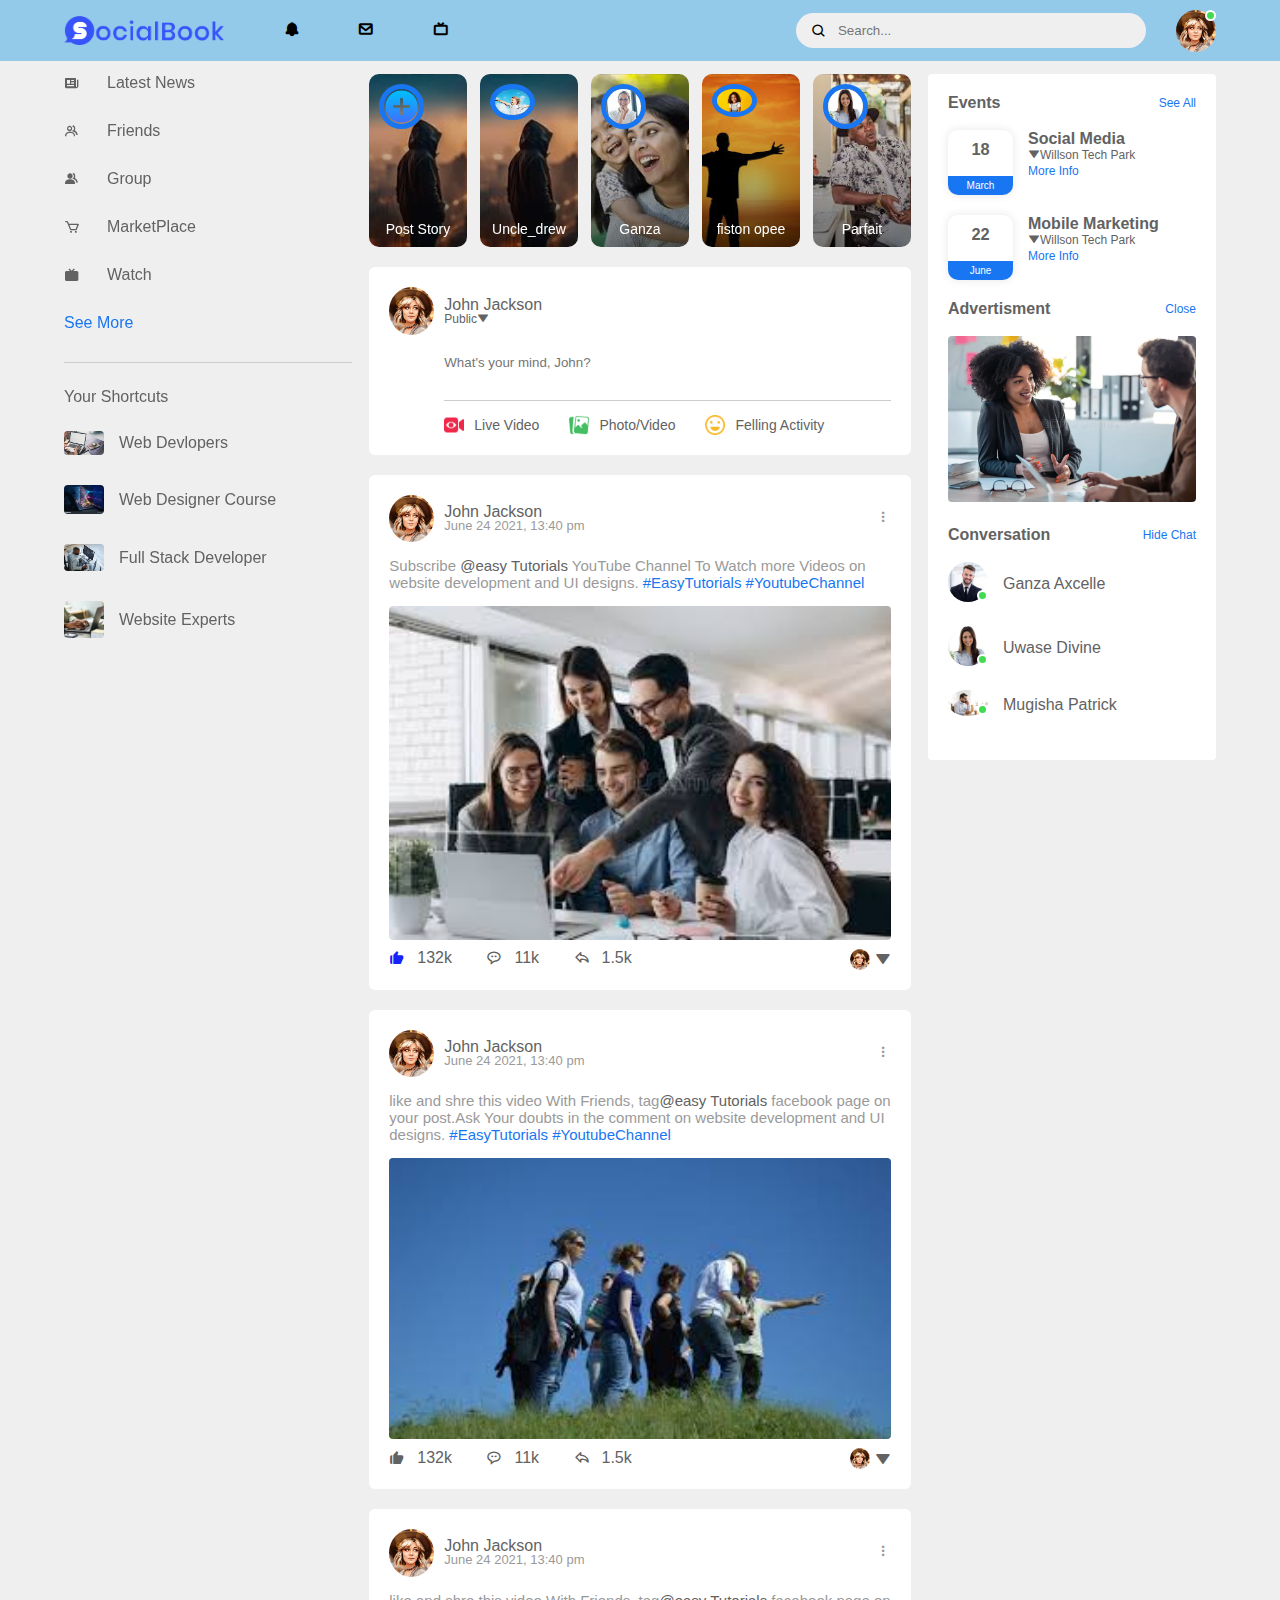
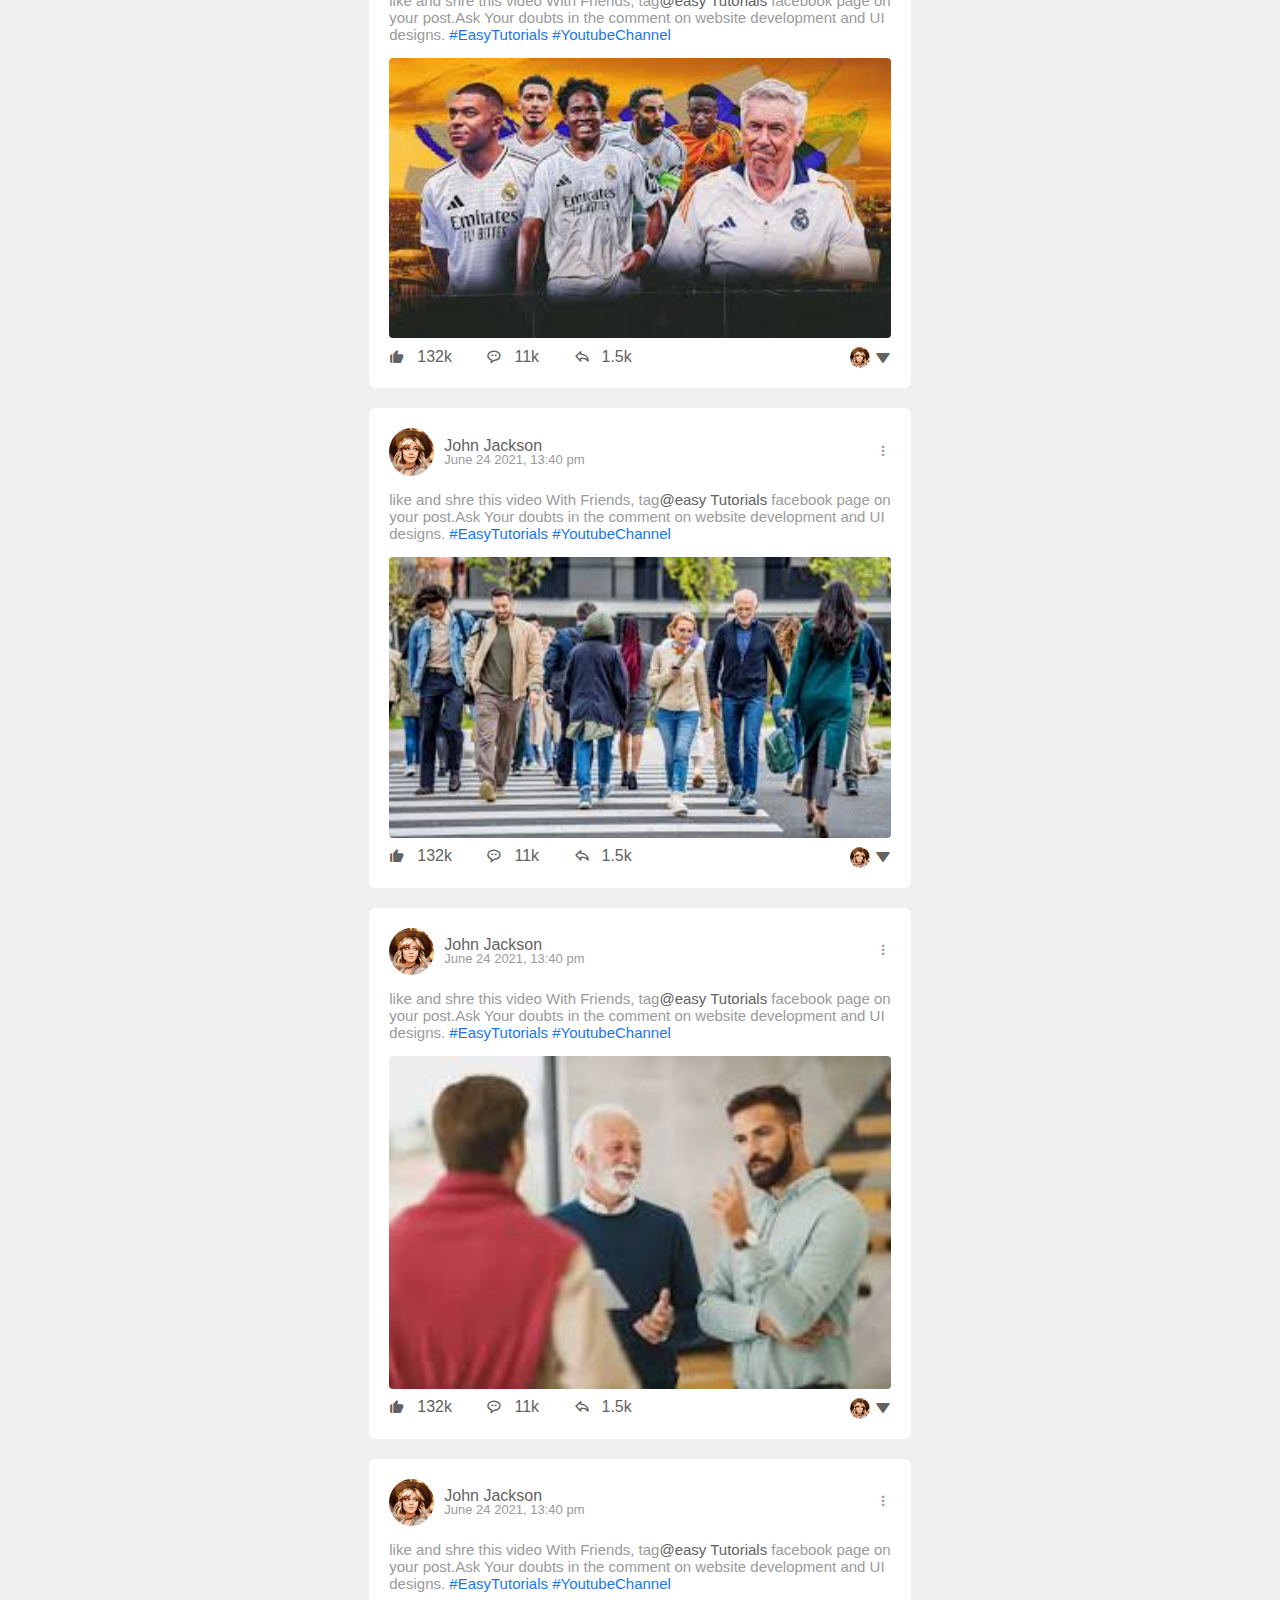
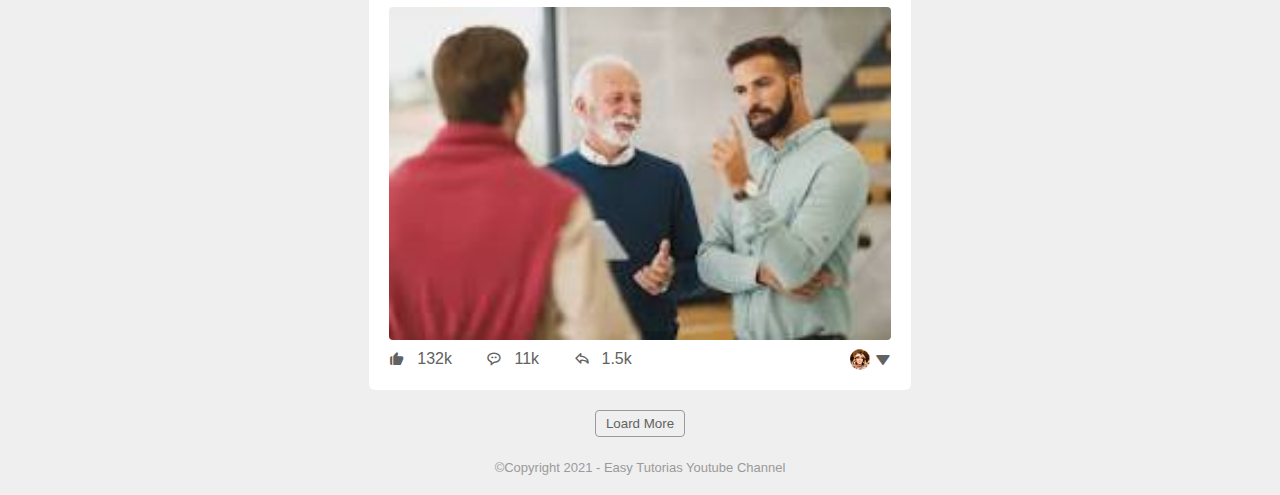
<file: index.html>
<!DOCTYPE html>
<html lang="en">
<head>
    <meta charset="UTF-8">
    <meta name="viewport" content="width=device-width, initial-scale=1.0">
    <title>Document</title>
    <link href='https://unpkg.com/boxicons@2.1.4/css/boxicons.min.css' rel='stylesheet'>
    <link rel="stylesheet" href="style.css">
</head>
<body>
  
    

<nav>
<!-- NAV LEFT -->
<div class="nav-left">
    <img src="images/SoicalBook_logo_2020Mar@1x.png" class="logo">
    <ul>
        <li><i class='bx bxs-bell'></i></li>
        <li><i class='bx bx-envelope' ></i></li>
        <li><i class='bx bx-tv'></i></i></li>
    </ul>
</div>
<!-- Nav right -->
<div class="nav-right">
    <div class="search-box">
        <i class='bx bx-search'></i>
        <input type="text" placeholder="Search...">
    </div>

    <div class="nav-user-icon online " onclick="settingsMenuToggler()">
        <img src="images/profile.jpg">
    </div>
    <div class="menu">
        <i class='bx bx-menu'></i>
    </div>
</div>    
    <!--------------------- Settings Menu--------------- -->
<div class="settings-menu">
    <div class="settings-menu-inner">
        <div class="user-profile">
            <img src="images/profile.jpg">
            <div>
              <p>John Jackson</p>
              <a href="#">See your Profile</a>
            </div>
        </div>   
        <hr>
        <div class="user-profile">
            <i class='bx bxs-comment-dots' style="
            width: 38px;
            margin-right: 10px;
            border-radius: 50%;
            font-size: 30px;"></i>
            <div>
              <p>Give Feedback</p>
              <a href="#">Help Us to improve the new design</a>
            </div>
        </div> 
        <hr>
<div class="settings-links" >
    <i class='bx bx-cog'></i>
    <a href="#">Setting & Privacy <i class='bx bx-chevron-right' style="width: 10px;"></i></a>
</div>
<div class="settings-links" >
    <i class='bx bx-question-mark'></i>
    <a href="#">Help & Support <i class='bx bx-chevron-right' style="width: 10px;"></i></a>
</div>
<div class="settings-links" >
    <i class='bx bxs-moon' ></i>
    <a href="#">Display & Accessibilty<i class='bx bx-chevron-right' style="width: 10px;"></i></a>
</div>
<div class="settings-links" >
    <i class='bx bx-log-out'></i>
    <a href="#">logout<i class='bx bx-chevron-right' style="width: 10px;"></i></a>
</div>




    </div>
 
</div>
</nav>


<div class="container">
    <!--------------------- Left-sidebar---------------- -->
    <div class="left-sidebar">
     <div class="imp-links">
     <a href="#"><i class='bx bxs-news'></i>Latest News</a>
     <a href="#"><i class='bx bx-group'></i>Friends</a>
     <a href="#"><i class='bx bxs-group' ></i>Group</a>
     <a href="#"><i class='bx bx-cart' ></i>MarketPlace</a>
     <a href="#"><i class='bx bxs-tv' ></i>Watch</a>
     <a href="#">See More</a>
    </div>
    <div class="shortcut-links">
        <p>Your Shortcuts</p>
        <a href="#"><img src="images/shortcut1.jpg">Web Devlopers</a>
        <a href="#"><img src="images/shortcut2.jpg">Web Designer Course</a>
        <a href="#"><img src="images/shortcut3.jpg">Full Stack Developer</a>
        <a href="#"><img src="images/shortcut4.jpg">Website Experts</a>
    </div>
    </div>
    <!-- ----------------- Main Content ----------------- -->

    <div class="main-content">
    
        <div class="story-garelly">
            <div class="story">
   <img src="images/upload1.png">
  <p>Post Story</p>
        </div>
    <div class="story">
        <img src="images/member10.jpeg">
        <p>Uncle_drew</p>
       </div> 
       <div class="story story2">
        <img src="images/member4.jpeg">
       <p>Ganza<p>
        </div>  
        <div class="story story3">
        <img src="images/member11.jpeg">
        <p>fiston opee</p>
         </div>   
         <div class="story story4">
            <img src="images/member1.jpeg">
           <p>Parfait</p>
            </div>    
    </div>

   <div class="writ-post-container">
    <div class="user-profile">
        <img src="images/profile.jpg">
        <div>
          <p>John Jackson</p>
          <small>Public<i class='bx bxs-down-arrow'></i></small>
        </div>
    </div>
    <div class="post-input-container">
        <textarea rows="3" placeholder="What's your mind, John?"></textarea>
        <div class="add-post-links">
            <a href="#"><img src="images/yewe.png">Live Video</a>
            <a href="#"><img src="images/photoo.png">Photo/Video</a>
            <a href="#"><img src="images/emoji.png">Felling Activity</a>
        </div>
    </div>
   </div>
<div class="post-container">
    <div class="post-row">
        <div class="user-profile">
            <img src="images/profile.jpg">
            <div>
              <p>John Jackson</p>
              <span>June 24 2021, 13:40 pm</span>
            </div>
        </div>
        <a href="#"><i class='bx bx-dots-vertical-rounded'></i></a>
    </div>
 
    <p class="post-text">Subscribe <span>@easy Tutorials</span> YouTube Channel To Watch more Videos 
        on website development and UI designs. <a href="#">#EasyTutorials</a> <a href="#">#YoutubeChannel</a></p>
        <img src="images/group.jpeg" class="post-img">

        <div class="post-row">
            <div class="activity-icons">
            <div><i class='bx bxs-like'style="color: #1821fa;"></i>132k</div>
            <div><i class='bx bx-message-rounded-dots'></i>11k</div>
            <div><i class='bx bx-share'></i>1.5k</div>
            </div>
            <div class="post-profile-icon">
<img src="images/profile.jpg"><i class='bx bxs-down-arrow' ></i>
            </div>
        </div>
</div>

<div class="post-container">
    <div class="post-row">
        <div class="user-profile">
            <img src="images/profile.jpg">
            <div>
              <p>John Jackson</p>
              <span>June 24 2021, 13:40 pm</span>
            </div>
        </div>
        <a href="#"><i class='bx bx-dots-vertical-rounded'></i></a>
    </div>
 
    <p class="post-text">like and shre this video With Friends, tag<span>@easy Tutorials</span> facebook page on
        your post.Ask Your
         doubts in the comment
        on website development and UI designs. <a href="#">#EasyTutorials</a> <a href="#">#YoutubeChannel</a></p>
        <img src="images/tour.jpeg" class="post-img">

        <div class="post-row">
            <div class="activity-icons">
            <div><i class='bx bxs-like'></i>132k</div>
            <div><i class='bx bx-message-rounded-dots'></i>11k</div>
            <div><i class='bx bx-share'></i>1.5k</div>
            </div>
            <div class="post-profile-icon">
<img src="images/profile.jpg"><i class='bx bxs-down-arrow' ></i>
            </div>
        </div>
</div>
<div class="post-container">
    <div class="post-row">
        <div class="user-profile">
            <img src="images/profile.jpg">
            <div>
              <p>John Jackson</p>
              <span>June 24 2021, 13:40 pm</span>
            </div>
        </div>
        <a href="#"><i class='bx bx-dots-vertical-rounded'></i></a>
    </div>
 
    <p class="post-text">like and shre this video With Friends, tag<span>@easy Tutorials</span> facebook page on
        your post.Ask Your
         doubts in the comment
        on website development and UI designs. <a href="#">#EasyTutorials</a> <a href="#">#YoutubeChannel</a></p>
        <img src="images/real.jpeg" class="post-img">

        <div class="post-row">
            <div class="activity-icons">
            <div><i class='bx bxs-like'></i>132k</div>
            <div><i class='bx bx-message-rounded-dots'></i>11k</div>
            <div><i class='bx bx-share'></i>1.5k</div>
            </div>
            <div class="post-profile-icon">
     <img src="images/profile.jpg"><i class='bx bxs-down-arrow' ></i>
            </div>
        </div>
</div>
<div class="post-container">
    <div class="post-row">
        <div class="user-profile">
            <img src="images/profile.jpg">
            <div>
              <p>John Jackson</p>
              <span>June 24 2021, 13:40 pm</span>
            </div>
        </div>
        <a href="#"><i class='bx bx-dots-vertical-rounded'></i></a>
    </div>
 
    <p class="post-text">like and shre this video With Friends, tag<span>@easy Tutorials</span> facebook page on
        your post.Ask Your
         doubts in the comment
        on website development and UI designs. <a href="#">#EasyTutorials</a> <a href="#">#YoutubeChannel</a></p>
         <img src="images/image5.jpeg" class="post-img">

        <div class="post-row">
            <div class="activity-icons">
            <div><i class='bx bxs-like'></i>132k</div>
            <div><i class='bx bx-message-rounded-dots'></i>11k</div>
            <div><i class='bx bx-share'></i>1.5k</div>
            </div>
            <div class="post-profile-icon">
     <img src="images/profile.jpg"><i class='bx bxs-down-arrow' ></i>
            </div>
        </div>
</div>
<div class="post-container">
    <div class="post-row">
        <div class="user-profile">
            <img src="images/profile.jpg">
            <div>
              <p>John Jackson</p>
              <span>June 24 2021, 13:40 pm</span>
            </div>
        </div>
        <a href="#"><i class='bx bx-dots-vertical-rounded'></i></a>
    </div>
 
    <p class="post-text">like and shre this video With Friends, tag<span>@easy Tutorials</span> facebook page on
        your post.Ask Your
         doubts in the comment
        on website development and UI designs. <a href="#">#EasyTutorials</a> <a href="#">#YoutubeChannel</a></p>
         <img src="images/image3.jpeg" class="post-img">

        <div class="post-row">
            <div class="activity-icons">
            <div><i class='bx bxs-like'></i>132k</div>
            <div><i class='bx bx-message-rounded-dots'></i>11k</div>
            <div><i class='bx bx-share'></i>1.5k</div>
            </div>
            <div class="post-profile-icon">
     <img src="images/profile.jpg"><i class='bx bxs-down-arrow' ></i>
            </div>
        </div>
</div>
<div class="post-container">
    <div class="post-row">
        <div class="user-profile">
            <img src="images/profile.jpg">
            <div>
              <p>John Jackson</p>
              <span>June 24 2021, 13:40 pm</span>
            </div>
        </div>
        <a href="#"><i class='bx bx-dots-vertical-rounded'></i></a>
    </div>
 
    <p class="post-text">like and shre this video With Friends, tag<span>@easy Tutorials</span> facebook page on
        your post.Ask Your
         doubts in the comment
        on website development and UI designs. <a href="#">#EasyTutorials</a> <a href="#">#YoutubeChannel</a></p>
         <img src="images/image3.jpeg" class="post-img">

        <div class="post-row">
            <div class="activity-icons">
            <div><i class='bx bxs-like'></i>132k</div>
            <div><i class='bx bx-message-rounded-dots'></i>11k</div>
            <div><i class='bx bx-share'></i>1.5k</div>
            </div>
            <div class="post-profile-icon">
     <img src="images/profile.jpg"><i class='bx bxs-down-arrow' ></i>
            </div>
        </div>
</div>


   <button type="button" class="load-more-btn">Loard More</button>



    </div>
    <!-- ------------------- Right Sidebar -------------------- -->
    <div class="right-sidebar">



        <div class="sidebar-title">
            <h4>Events</h4>
            <a href="#">See All</a>
        </div>

  <div class="event">
    <div class="left-event">
        <h3>18</h3>
        <span>March</span>
    </div>
    <div class="right-event">
        <h4>Social Media</h4>
        <p><i class='bx bxs-down-arrow'></i>Willson Tech Park</p>
        <a href="#">More Info</a>
    </div>
  </div>
  <div class="event">
    <div class="left-event">
        <h3>22</h3>
        <span>June</span>
    </div>
    <div class="right-event">
        <h4>Mobile Marketing</h4>
        <p><i class='bx bxs-down-arrow'></i>Willson Tech Park</p>
        <a href="#">More Info</a>
    </div>


  </div>
  <div class="sidebar-title">
    <h4>Advertisment</h4>
    <a href="#">Close</a>
</div>

<img src="images/advertise.webp" class="sidebar-ads">
       
<div class="sidebar-title">
    <h4>Conversation</h4>
    <a href="#">Hide Chat</a>
</div>

<div class="online-list">
    <div class="online">
        <img src="images/member2.jpeg">
    </div>
    <p>Ganza Axcelle</p>
</div>
<div class="online-list">
    <div class="online">
        <img src="images/member1.jpeg">
    </div>
    <p>Uwase Divine</p>
</div>
<div class="online-list">
    <div class="online">
        <img src="images/member3.jpeg">
    </div>
    <p>Mugisha Patrick</p>
</div>












    </div>
</div>

<div class="footer">
    <p>&copy;Copyright 2021 - Easy Tutorias Youtube Channel</p>
</div>








<script src="script.js"></script>


</body>
</html>
</file>
<file: style.css>
*{
    margin: 0;
    padding: 0;
    box-sizing: border-box;
    font-family: 'poppins', sans-serif;
}
body{
    background: #efefef;
}
nav{
    display: flex;
    align-items: center;
    justify-content: space-between;
    background: #94cae9;
    padding: 5px 5%;
    position: sticky;
    top: 0;
    z-index: 100;
}
.logo{
    width: 160px;
    margin-right: 45px;
}
.nav-left,.nav-right{
    display: flex;
    align-items: center;
}
.nav-left ul li{
    list-style: none;
    display: inline-block;
}
.nav-left ul li .bx{
    width: 40px;
    margin: 0 15px;
    font-weight: bold;
}
.nav-right .menu{
    color: #000;
    font-size: 35px;
    margin-left: 25px;
    display: none;
}
.nav-user-icon img{
    width: 40px;
    border-radius: 50%;
    cursor: pointer;
}
.nav-user-icon{
    margin-left: 30px;
    margin-top: 5px;
}
.search-box{
    background: #efefef;
    width: 350px;
    border-radius: 20px;
    display: flex;
    align-items: center;
    padding: 0 15px;
}
.search-box .bx{
    width: 18px;
}
.search-box input{
    width: 100%;
    background: transparent;
    padding: 10px;
    outline: none;
    border: 0;
}
.online{
    position: relative;
}
.online::after{
    content: '';
    width: 7px;
    height: 7px;
    border: 2px solid #fff;
    background: #41db51; 
    position: absolute;
    border-radius: 50%;
    top: 0;
    right: 0;

}
.container{
    display: flex;
    justify-content: space-between;
    padding: 13px 5%;
}
.left-sidebar{
    flex-basis:25%;
    position: sticky;
    top: 70px;
    align-self: flex-start;

}
.right-sidebar{
    flex-basis:25%;
    position: sticky;
    top: 70px;
    align-self: flex-start;
    background: #fff;
    padding: 20px;
    color: #626262;
    border-radius: 4px;
 
}
.main-content{
    flex-basis: 47%;
}
.imp-links a,.shortcut-links a{
    text-decoration: none;
    display: flex;
    align-items: center;
    margin-bottom: 30px;
    color: #626262;
    width: fit-content;
}
.imp-links a .bx{
    width: 28px;
    margin-right: 15px;
}
.imp-links a:last-child{
    color: #1876f2;
}
.imp-links{
    border-bottom: 1px solid #ccc;
}
.shortcut-links a img{
    width: 40px;
    border-radius: 4px;
    margin-right: 15px;
}
.shortcut-links p{
    margin: 25px 0;
    color: #626262;
    font-weight: 500;
}
.sidebar-title{
    display: flex;
    align-items: center;
    justify-content: space-between;
    margin-bottom: 18px;
}
.right-sidebar h4{
    font-weight: 600;
    font-size: 16px;
}
.sidebar-title a{
    text-decoration: none;
    color: #1876f2;
    font-size: 12px;
}
.event{
    display: flex;
    font-size: 14px;
    margin-bottom: 20px;
}
.left-event{
    border-radius: 10px;
    height: 65px;
    width: 65px;
    margin-right: 15px;
    padding-top: 10px;
    text-align: center;
    position: relative;
    overflow: hidden;
    box-shadow: 0 0 10px rgba(0, 0, 0, 0.1);
}
.event p{
    font-size: 12px;
}
.event a{
    font-size: 12px;
    text-decoration: none;
    color: #1876f2;
}
.left-event span{
    position: absolute;
    bottom: 0;
    left: 0;
    width: 100%;
    background: #1876f2;
    font-size: 10px;
    padding: 4px 0;
    color: #fff;
}
.sidebar-ads{
    width: 100%;
    margin-bottom: 20px;
    border-radius: 4px;
}
.online-list{
    display: flex;
    align-items: center;
    margin-bottom: 20px;
}
.online-list .online img{
    width: 40px;
    border-radius: 50%;
}
.online-list .online{
    width: 40px;
    border-radius: 50%;
    margin-right: 15px;
}
.online-list .online::after{
    top: unset;
    bottom: 5px;
}
.story-garelly{
    display: flex;
    justify-content: space-between;
    margin-bottom: 20px;
}
.story{
    flex-basis: 18%;
    padding-top: 32%;
    position: relative;
    background-image:linear-gradient(transparent, rgba(0,0,0,0.5)), url(images/status1.jpeg);
    background-position: center;
    background-size: cover;
    border-radius: 10px;
    width: 100px;
}
.story img{
    position: absolute;
    width: 45px;
    border-radius: 50%;
    top: 10px;
    left: 10px;
    border: 5px solid #1876f2;
}
.story p{
    position: absolute;
    bottom: 10px;
    width: 100%;
    text-align: center;
    color: #fff;
    font-size: 14px;
}
.story1{
    background-image:linear-gradient(transparent, rgba(0,0,0,0.5)), url(images/status2.jpeg);
}
.story2{
    background-image:linear-gradient(transparent, rgba(0,0,0,0.5)), url(images/status3.jpeg);
}
.story3{
    background-image:linear-gradient(transparent, rgba(0,0,0,0.5)), url(images/status4.jpeg);
}
.story4{
    background-image:linear-gradient(transparent, rgba(0,0,0,0.5)), url(images/status5.jpeg);
}
.story.story1 img {
    top: unset;
    left: 50%;
    bottom: 40px;
    transform: translateX(-50%);
    border: 0;
    width: 35px;
}
.writ-post-container{
    width: 100%;
    background: #fff;
    border-radius: 6px;
    padding: 20px;
    color: #626262;
}
.user-profile{
    display: flex;
    align-items: center;

}
.user-profile img{
    width: 45px;
    border-radius: 50%;
    margin-right: 10px;
}
.user-profile p{
    margin-bottom: -5px;
    font-weight: 500;
    color: #626262;
}
.user-profile small{
    font-size: 12px;
}
.post-input-container{
    padding-left: 55px;
    padding-top: 20px;
}
.post-input-container textarea{
    width: 100%;
    border: 0;
    outline: 0;
    border-bottom: 1px solid #ccc;
    background-color: transparent;
    resize: none;
}
.add-post-links{
    display: flex;
    margin-top: 10px;
}
.add-post-links a{
    text-decoration: none;
    display: flex;
    align-items: center;
    color: #626262;
    margin-right: 30px;
    font-size: 14px;
}
.add-post-links a img{
    width: 20px;
    margin-right: 10px;
}
.post-container{
    width: 100%;
    background: #fff;
    border-radius: 6px;
    padding: 20px;
    color: #626262;
    margin: 20px 0;
}
.user-profile span{
    font-size: 13px;
    color: #9a9a9a;
}
.post-text{
    color: #9a9a9a;
    margin: 15px 0;
    font-size: 15px;
}
.post-text span{
       color: #626262;
       font-weight: 500;
}
.post-text a{
    color: #1876f2;
    text-decoration: none;
}
.post-img{
    width: 100%;
    border-radius: 4px;;
    margin-bottom: 5px;
}
.post-row{
    display: flex;
    align-items: center;
    justify-content: space-between;
}
.activity-icons div i{
width: 18px;
margin-right: 10px;
}
.activity-icons div{
    display: inline-flex;
    align-items: center;
    margin-right: 30px;
}
.post-profile-icon{
    display: flex;
    align-items: center;
}
.post-profile-icon img{
    width: 20px;
    border-radius: 50%;
    margin-right: 5px;
}
.post-row a{
    color: #9a9a9a;
}
.load-more-btn{
    display: block;
    margin: auto;
    cursor: pointer;
    padding:5px 10px;
    border: 1px solid #9a9a9a;
    color: #626262;
    background: transparent;
    border-radius: 4px;
   
   
}
.footer{
    text-align: center;
    color: #9a9a9a;
    padding: 10px 0 20px;
    font-size: 13px;
}
.settings-menu{
    position: absolute;
    width: 22.4%;
    max-width:350px;
    background: #fff;
    box-shadow: 0 0 10px rgba(0, 0, 0, 0.4);
    border-radius: 4px;
    overflow: hidden;
    top: 102%;
    right: 5%;
    max-height: 0;
    transition: max-height 0.3s;

}
.settings-menu-height{
    max-height: 450px;
}
.user-profile a{
  font-size: 12px;
  color: #1876f2;
  text-decoration: none;
}
.settings-menu-inner{
    padding: 20px;
}
.settings-menu hr{
    border: 0;
    height: 1px;
    background: #9a9a9a;
    margin: 15px 0;
}
.settings-links{
    display: flex;
    align-items: center;
    margin: 15px 0;
}
.settings-links .bx{
      width: 38px;
      margin-right: 10px;
      border-radius: 50%;
      font-size: 30px;
}
.settings-links a{
    display: flex;
    flex: 1;
    align-items: center;
    text-decoration: none;
    color: #626262; 
    justify-content: space-between;
}
@media (max-width: 599px){
  .logo{
       
    }
    .nav-left ul li .bx{
        width: 5px;
        padding-left: -2px;
        font-size: 20px;
        margin: 10px;
    }
    .nav-left ul li{
       margin-left: 15px;
        align-items: center;
        justify-content: center;
    }
    .search-box {
       display: none;
    }
    .nav-user-icon{
        margin-left: -140px;
        margin-top: 5px;
    }
    .nav-right .menu{
      display: flex;
      font-size: 40px;
    }
    nav{
        width: 100%;
        background: #94cae9;
    }
    .right-sidebar, .left-sidebar{
        display: none;
    }
    .main-content{
        display:inline-block;
        width: 100%;
        display: inline-block;
        justify-content: center;
        align-items: center;
        text-align: center;
        position: sticky;
        
    }


  }
  @media (max-width: 1024px){
    .logo{
         
      }
      .nav-left ul li .bx{
          width: 5px;
          padding-left: -2px;
          font-size: 20px;
          margin: 10px;
      }
      .nav-left ul li{
         margin-left: 15px;
          align-items: center;
          justify-content: center;
      }
      .search-box {
        width: 100px;
        margin-right: 270px;
      }
      .nav-user-icon{
          margin-left: -140px;
          margin-top: 5px;
      }
      .nav-right .menu{
        display: flex;
        font-size: 40px;
      }
      nav{
          width: 100%;
          background: #94cae9;
      }
     
      .main-content{
          display:inline-block;
          width: 50%;
          display: inline-block;
          justify-content: center;
          align-items: center;
          text-align: center;
          position: sticky;
          
      }
  
  
    }
</file>
